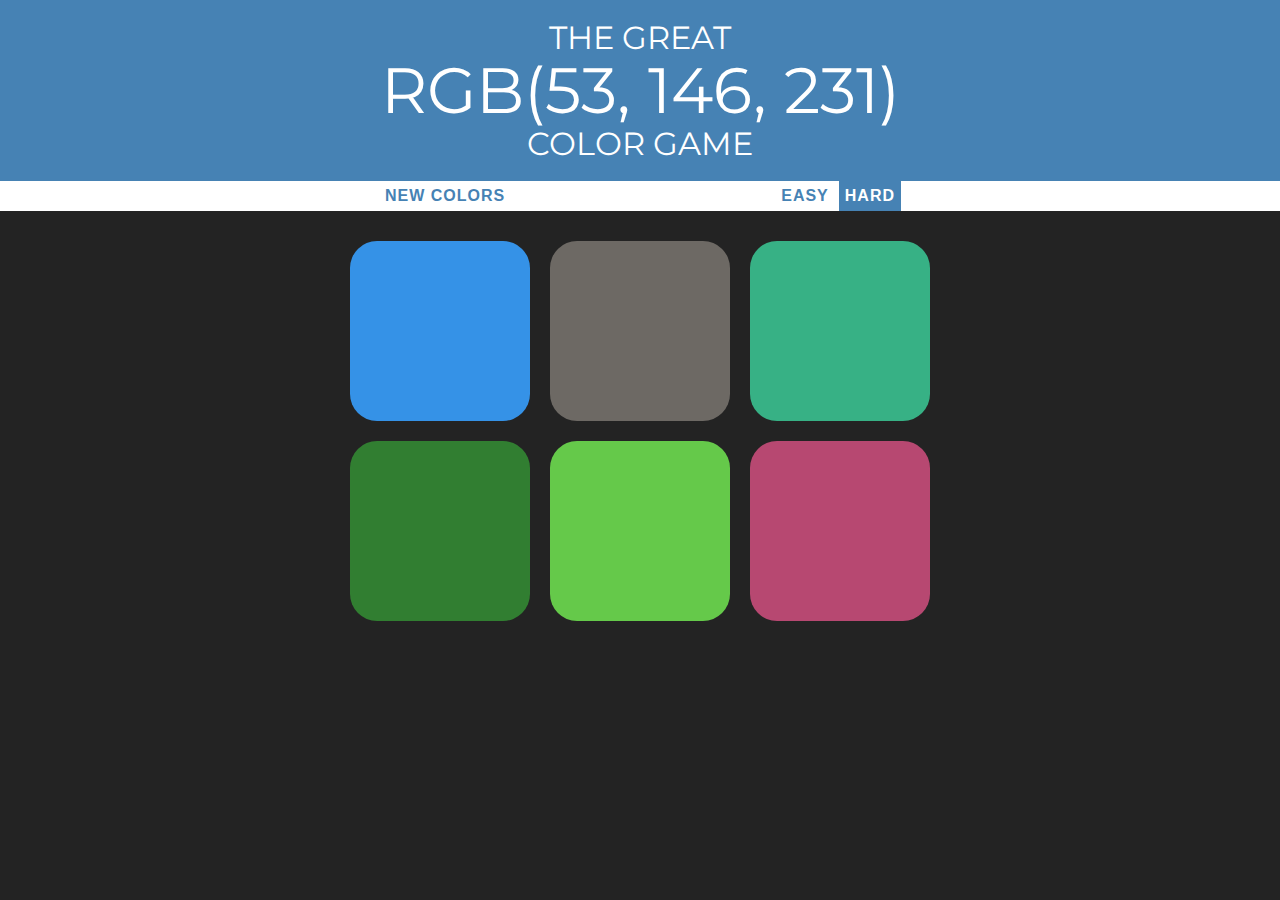
<file: index.html>
<!DOCTYPE html>
<html>
<head>
  <link href='https://fonts.googleapis.com/css?family=Montserrat:400,700' rel='stylesheet' type='text/css'>
  <title>Color Game</title>
  <link rel="stylesheet" type="text/css" href="colorgame.css">
</head>
<body>
  <h1>The Great
    <br>
    <span id="colorDisplay">RGB</span>
    <br>
     Color Game</h1>

  <div id="stripe">
    <button id="reset">New Colors</button>
    <span id="message"></span>
    <button class="mode">Easy</button>
    <button class="mode selected">Hard</button>
  </div>  
  
  <div class="container">
    <div class="square"></div>
    <div class="square"></div>
    <div class="square"></div>
    <div class="square"></div>
    <div class="square"></div>
    <div class="square"></div>
  </div>

  <script type="text/javascript" src="colorgame.js">
  </script>

</body>
</html>
</file>
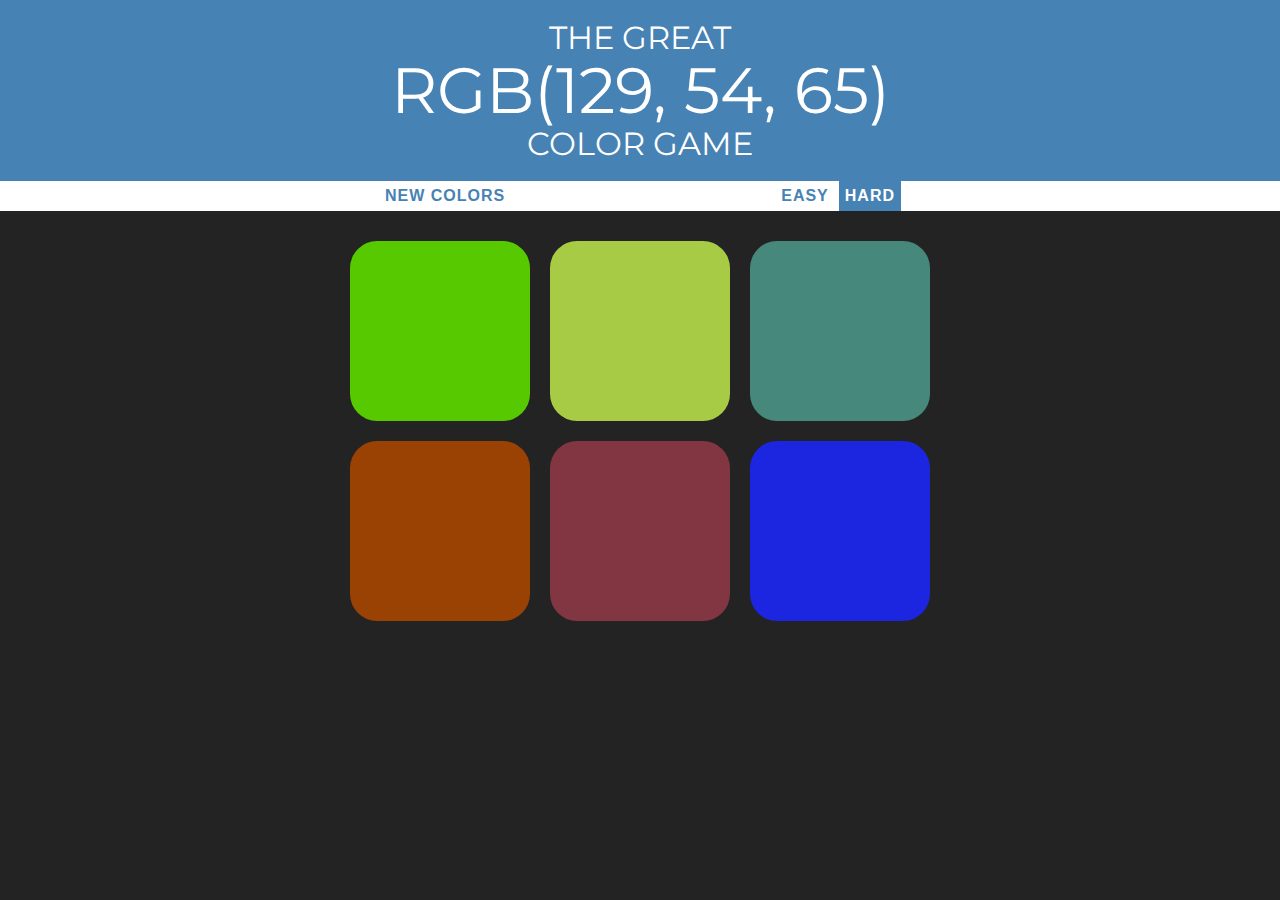
<file: colorgame.html>
<!DOCTYPE html>
<html>
<head>
  <link href='https://fonts.googleapis.com/css?family=Montserrat:400,700' rel='stylesheet' type='text/css'>
  <title>Color Game</title>
  <link rel="stylesheet" type="text/css" href="colorgame.css">
</head>
<body>
  <h1>The Great
    <br>
    <span id="colorDisplay">RGB</span>
    <br>
     Color Game</h1>

  <div id="stripe">
    <button id="reset">New Colors</button>
    <span id="message"></span>
    <button class="mode">Easy</button>
    <button class="mode selected">Hard</button>
  </div>  
  
  <div class="container">
    <div class="square"></div>
    <div class="square"></div>
    <div class="square"></div>
    <div class="square"></div>
    <div class="square"></div>
    <div class="square"></div>
  </div>

  <script type="text/javascript" src="colorgame.js">
  </script>

</body>
</html>
</file>
<file: colorgame.css>
body {
  background-color: #232323;
  margin: 0;
  font-family: "Avenir", "Montserrat", sans-serif;
}

.square {
  width: 30%;
  background: purple;
  padding-bottom: 30%;
  float: left;
  margin: 1.66%;
  border-radius: 15%;
  transition: background 0.5s;
  -webkit-transition: background 0.5s;
  -moz-transition: background 0.5s;
}

.container {
  max-width: 600px;
  margin: 20px auto;
}

h1 {
  text-align: center;
  line-height: 1.1;
  font-weight: normal;
  color: white;
  background: steelblue;
  margin: 0;
  text-transform: uppercase;
  padding: 20px 0;
}

#stripe {
  background: white;
  height: 30px;
  text-align: center;
  color: black;
}

.selected {
  background-color: steelblue;
  color: white;
}

#colorDisplay {
  font-size: 200%;
}

button {
  border: none;
  background: none;
  text-transform: uppercase;
  height: 100%;
  font-weight: 700;
  color: steelblue;
  letter-spacing: 1px;
  font-size: inherit;
  transition: all 0.3s;
  -webkit-transition: background 0.3s;
  -moz-transition: background 0.3s;
  outline: none;
}

button:hover {
  background-color: steelblue;
  color: white;
}

#message {
  display: inline-block;
  width: 20%;
}
</file>
